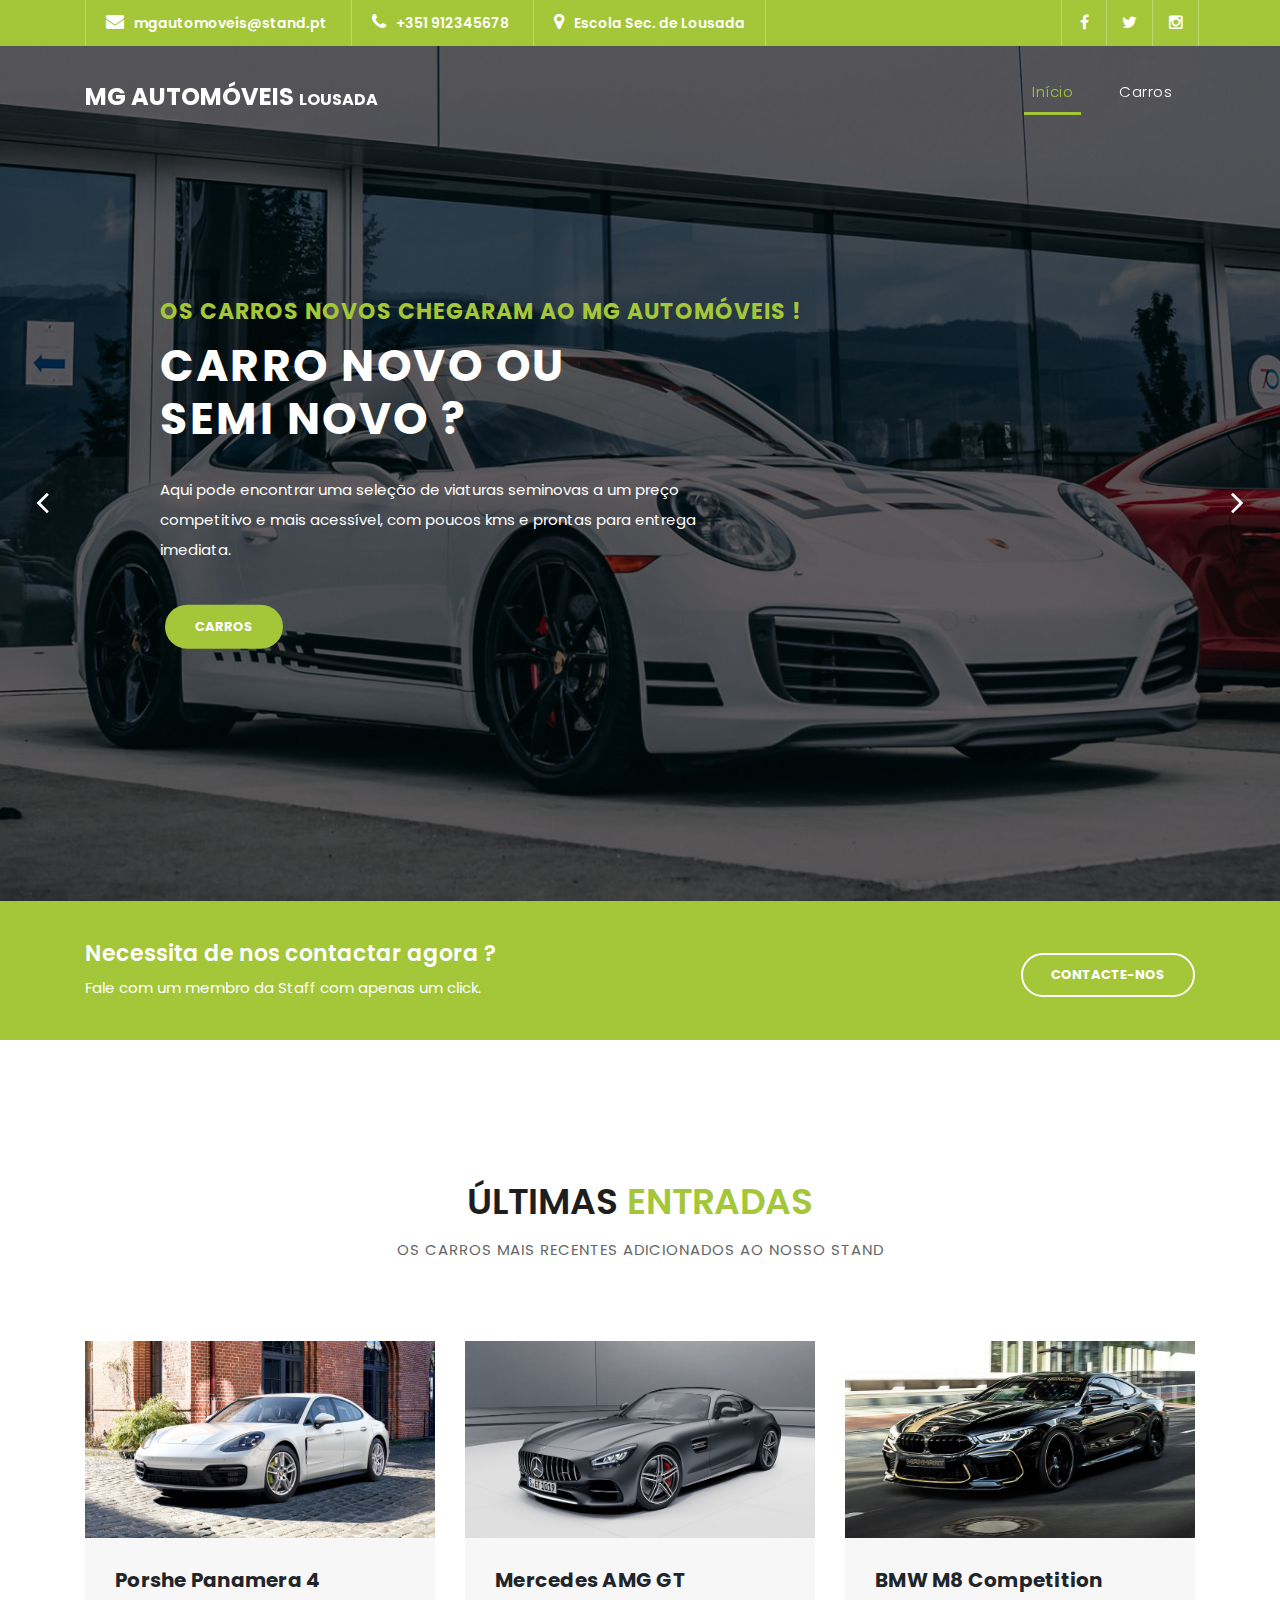
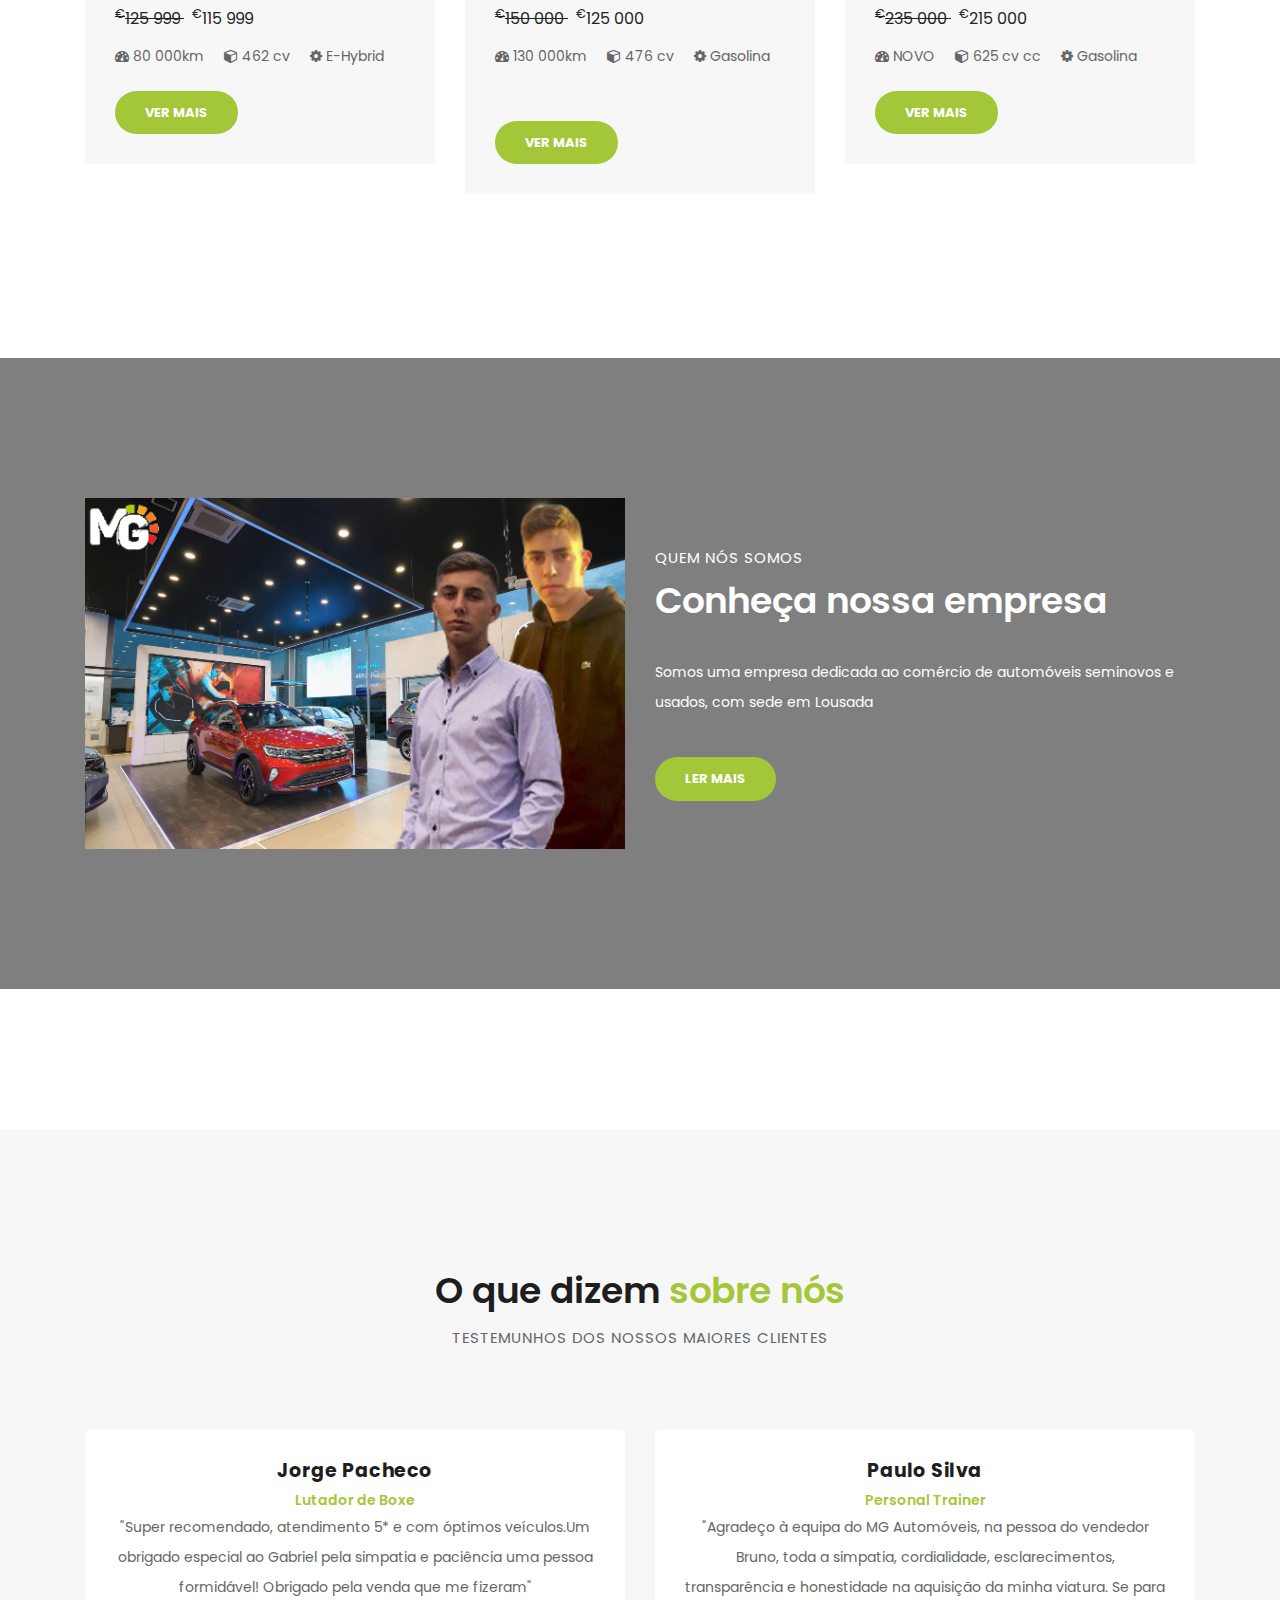
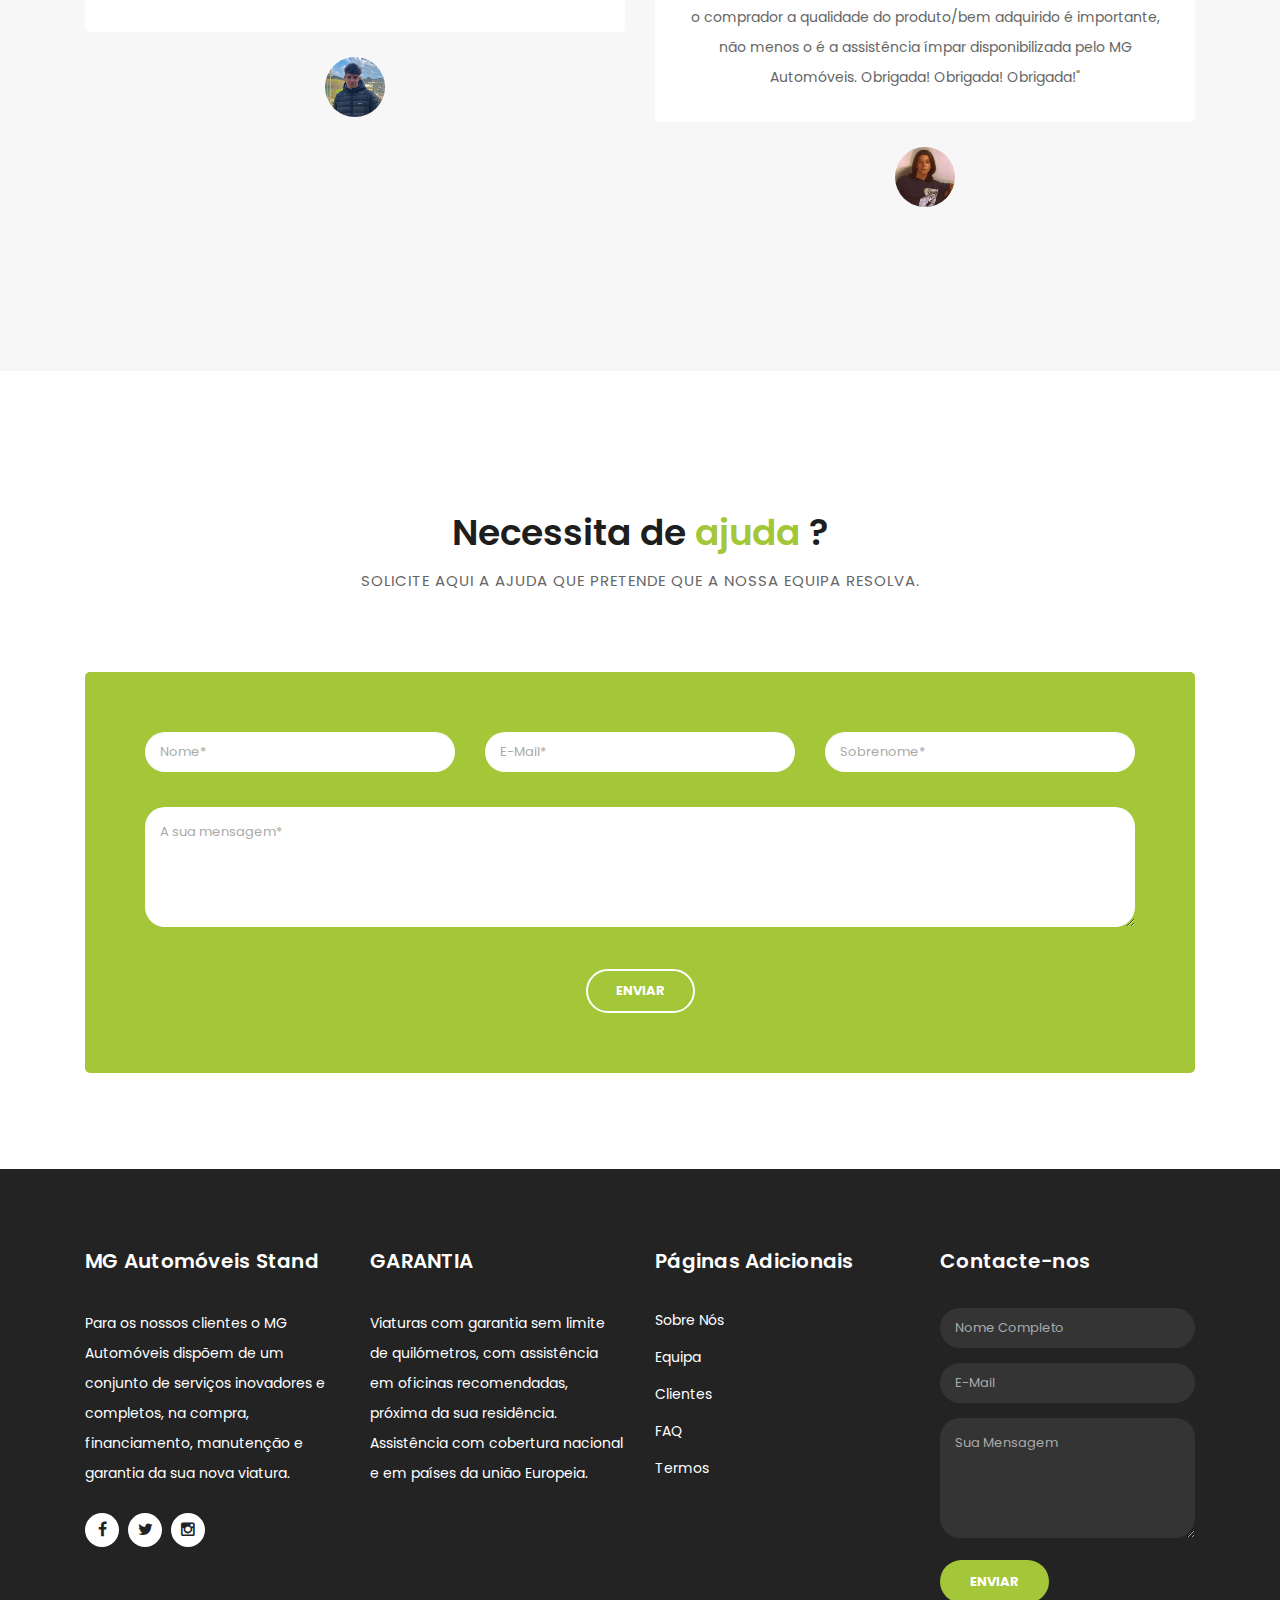
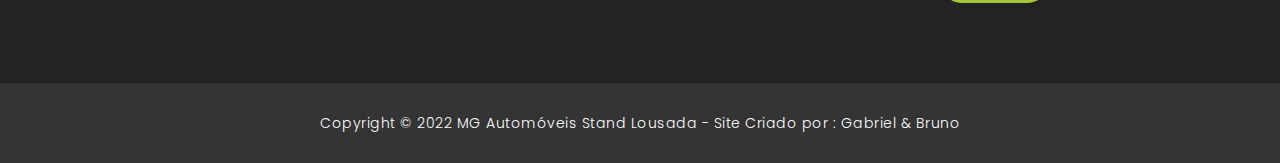
<file: index.html>
<!DOCTYPE html>
<html>

<head>
    <meta charset="utf-8">
    <!-- Pode representar qualquer caracter -->
    <meta name="viewport" content="width=device-width, initial-scale=1">
    <!-- Dá dicas sobre o tamanho inicial do site, device-width para largura e initial-scale = define a relação entre a largura e o tamanho da janela de visualização -->
    <meta name="description" content="Site no ambito da disciplina de AC">
    <!-- Descriçao -->
    <meta name="author" content="Gabriel e Bruno">
    <!-- Autores-->
    <link href="https://fonts.googleapis.com/css?family=Poppins:100,200,30 0,400,500,600,700,800,900&display=swap" rel="stylesheet">

    <title>MG Automóveis - Carros Usados, Carros Baratos, Stand Lousada</title>
    <!-- Titulo -->

    <!-- Bootstrap c CSS -->
    <link href="bibliotecas/bootstrap/css/bootstrap.min.css" rel="stylesheet">

    <!-- Ficheiros CSS -->
    <link rel="stylesheet" href="plugins/css/fontawesome.css">
    <link rel="stylesheet" href="plugins/css/style.css">
    <link rel="stylesheet" href="plugins/css/owl.css">
</head>

<body>
    <!-- Header -->
    <div class="sub-header">
        <div class="container">
            <!-- Alinhamento -->
            <div class="row">
                <!-- Define o nome das linhas e funções -->
                <div class="col-md-8 col-xs-12">
                    <!-- Criar o layout do sub header -->
                    <ul class="left-info">
                        <li><a href="#"><i class="fa fa-envelope"></i>mgautomoveis@stand.pt</a></li>
                        <li><a href="#"><i class="fa fa-phone"></i>+351 912345678</a></li>
                        <li><a href="#"><i class="fa fa-map-marker"></i>Escola Sec. de Lousada</a></li>
                    </ul>
                </div>
                <div class="col-md-4">
                    <ul class="right-icons">
                        <li><a href="#"><i class="fa fa-facebook"></i></a></li>
                        <li><a href="#"><i class="fa fa-twitter"></i></a></li>
                        <li><a href="#"><i class="fa fa-instagram"></i></a></li>
                    </ul>
                </div>
            </div>
        </div>
    </div>

    <!-- Menu do site-->
    <header class="">
        <nav class="navbar navbar-expand-lg">
            <!-- Menu -->
            <div class="container">
                <!-- Alinhamento -->
                <a class="navbar-brand" href="index.html">
                    <h2>MG Automóveis <em> Lousada</em></h2>
                </a>
                <button class="navbar-toggler" type="button" data-toggle="collapse" data-target="#navbarResponsive" aria-controls="navbarResponsive" aria-expanded="false" aria-label="Toggle navigation">
            <span class="navbar-toggler-icon"></span>
          </button>
                <div class="collapse navbar-collapse" id="navbarResponsive">
                    <ul class="navbar-nav ml-auto">
                        <li class="nav-item active">
                            <a class="nav-link" href="index.html">Início
                  <span class="sr-only">(current)</span> <!-- Traço em baixo do Inicio -->
                </a>
                        </li>
                        <li class="nav-item">
                            <!-- Criar o item Carros no menu -->
                            <a class="nav-link" href="carros.html">Carros</a>
                        </li>
                    </ul>
                </div>
            </div>
        </nav>
    </header>

    <!-- CONTEUDO da Pagina -->

    <!-- Capa do site -->
    <div class="main-banner header-text" id="top">
        <div class="Modern-Slider">
            <!-- Primeiro Slide -->
            <div class="item item-1">
                <div class="img-fill">
                    <div class="text-content">
                        <h6>OS CARROS NOVOS CHEGARAM AO MG AUTOMÓVEIS !</h6>
                        <h4>Carro novo ou <br> semi novo ?</h4>
                        <p>Aqui pode encontrar uma seleção de viaturas seminovas a um preço competitivo e mais acessível, com poucos kms e prontas para entrega imediata.</p>
                        <a href="carros.html" class="filled-button">Carros</a>
                    </div>
                </div>
            </div>
            <!-- // FIM -->
            <!-- Segundo Slide -->
            <div class="item item-2">
                <div class="img-fill">
                    <div class="text-content">
                        <h6>A MELHOR GARANTIA PARA O SEU CARRO NOVO !</h6>
                        <h4>PLATINIUM: <br> ATÉ 7 ANOS </h4>
                        <p>Viaturas com garantia sem limite de quilómetros, com assistência em oficinas recomendadas, próxima da sua residência. Assistência com cobertura nacional e em países da união Europeia.?</p>
                        <a href="carros.html" class="filled-button">Sobre Nós</a>
                    </div>
                </div>
            </div>
            <!-- // FIM -->
            <!-- Terceiro Slide -->
            <div class="item item-3">
                <div class="img-fill">
                    <div class="text-content">
                        <h6>TEMOS UMA EQUIPA/STAFF DE EXCELÊNCIA !</h6>
                        <h4>Estamos diponíveis 24/7<br> durante 7 dias por semana</h4>
                        <p>Somos uma empresa dedicada ao comércio de automóveis seminovos e usados, com sede em Lousada.</p>
                        <a href="carros.html" class="filled-button">Contacte-nos</a>
                    </div>
                </div>
            </div>
            <!-- // FIM -->
        </div>
    </div>
    <!-- Fim da Capa do Site -->

    <!-- Inicio de um botao de Suporte -->
    <div class="request-form">
        <div class="container">
            <!-- Alinhamento -->
            <div class="row">
                <!-- Define o nome das linhas e funções -->
                <div class="col-md-8">
                    <h4>Necessita de nos contactar agora ?</h4>
                    <span>Fale com um membro da Staff com apenas um click.</span>
                </div>
                <div class="col-md-4">
                    <a href="#" class="border-button">Contacte-nos</a>
                </div>
            </div>
        </div>
    </div>
    <!-- // FIM -->

    <!-- Inicio de alguns carros á venda -->
    <div class="services">
        <div class="container">
            <div class="row">
                <div class="col-md-12">
                    <div class="section-heading">
                        <h2>ÚLTIMAS <em>ENTRADAS</em></h2>
                        <!-- Titulo -->
                        <span>Os carros mais recentes adicionados ao nosso Stand</span>
                        <!--Sub Titulo -->
                    </div>
                </div>

                <!-- Primeiro Carro-->
                <div class="col-md-4">
                    <div class="service-item">
                        <!-- Definiçoes da imagem -->
                        <img src="plugins/images/porshe.jpg" alt="">
                        <div class="down-content">
                            <h4>Porshe Panamera 4</h4>
                            <div style="margin-bottom:10px;">
                                <span>
                      <del><sup>€</sup>125 999 </del> &nbsp; <sup>€</sup>115 999
                  </span>
                            </div>

                            <p>
                                <i class="fa fa-dashboard"></i> 80 000km &nbsp;&nbsp;&nbsp;
                                <i class="fa fa-cube"></i> 462 cv &nbsp;&nbsp;&nbsp;
                                <i class="fa fa-cog"></i> E-Hybrid &nbsp;&nbsp;&nbsp;
                            </p>
                            <a href="carros.html" class="filled-button">Ver Mais</a>
                        </div>
                    </div>
                    <br>
                </div>
                <!-- // FIM Carro -->

                <!-- Segundo Carro-->
                <div class="col-md-4">
                    <div class="service-item">
                        <!-- Definiçoes da imagem -->
                        <img src="plugins/images/mercedesgt.jpg" alt="">
                        <div class="down-content">
                            <h4>Mercedes AMG GT</h4>
                            <div style="margin-bottom:10px;">
                                <span>
                      <del><sup>€</sup>150 000 </del> &nbsp; <sup>€</sup>125 000
                  </span>
                            </div>

                            <p>
                                <i class="fa fa-dashboard"></i> 130 000km &nbsp;&nbsp;&nbsp;
                                <i class="fa fa-cube"></i> 476 cv &nbsp;&nbsp;&nbsp;
                                <i class="fa fa-cog"></i> Gasolina &nbsp;&nbsp;&nbsp;
                            </p>
                            <a href="carros.html" class="filled-button">Ver Mais</a>
                        </div>
                    </div>
                    <br>
                </div>
                <!-- // FIM Carro -->

                <!-- Terceiro Carro-->
                <div class="col-md-4">
                    <div class="service-item">
                        <!-- Definiçoes da imagem -->
                        <img src="plugins/images/bmwm8.jpg" alt="">
                        <div class="down-content">
                            <h4>BMW M8 Competition</h4>
                            <div style="margin-bottom:10px;">
                                <span>
                      <del><sup>€</sup>235 000 </del> &nbsp; <sup>€</sup>215 000
                  </span>
                            </div>

                            <p>
                                <i class="fa fa-dashboard"></i> NOVO &nbsp;&nbsp;&nbsp;
                                <i class="fa fa-cube"></i> 625 cv cc &nbsp;&nbsp;&nbsp;
                                <i class="fa fa-cog"></i> Gasolina &nbsp;&nbsp;&nbsp;
                            </p>
                            <a href="carros.html" class="filled-button">Ver Mais</a>
                        </div>
                    </div>
                    <br>
                </div>
                <!-- // FIM Carro -->
            </div>
        </div>
    </div>
    <!-- // FIm dos carros-->

    <!-- Inicio de uma faixa de informação -->
    <div class="fun-facts">
        <!-- Inserir um foto de background -->
        <div class="container">
            <div class="more-info-content">
                <div class="row">
                    <div class="col-md-6">
                        <div class="left-image">
                            <img src="plugins/images/empresa.jpg" class="img-fluid" alt="">
                        </div>
                    </div>
                    <div class="col-md-6 align-self-center">
                        <div class="right-content">
                            <span>Quem nós somos</span>
                            <h2>Conheça nossa empresa</em>
                            </h2>
                            <p>Somos uma empresa dedicada ao comércio de automóveis seminovos e usados, com sede em Lousada</p>
                            <a href="carros.html" class="filled-button">Ler Mais</a>
                        </div>
                    </div>
                </div>
            </div>
        </div>
    </div>
    <!-- //FIM -->

    <!-- Incio testemunhas -->
    <div class="testemunhas">
        <div class="container">
            <div class="row">
                <div class="col-md-12">
                    <div class="section-heading">
                        <h2>O que dizem <em>sobre nós</em></h2>
                        <span>TESTEMUNHOS DOS NOSSOS MAIORES CLIENTES</span>
                    </div>
                </div>
                <div class="col-md-12">
                    <div class="owl-testemunhas owl-carousel">
                        <!-- Primeiro Testemunha -->
                        <div class="testemunha-item">
                            <div class="inner-content">
                                <h4>Jorge Pacheco</h4>
                                <span>Lutador de Boxe</span>
                                <p>"Super recomendado, atendimento 5* e com óptimos veículos.Um obrigado especial ao Gabriel pela simpatia e paciência uma pessoa formidável! Obrigado pela venda que me fizeram"</p>
                            </div>
                            <img src="plugins/images/jorgepacheco.jpg" alt="">
                        </div>
                        <!-- Segundo Testemunha -->
                        <div class="testemunha-item">
                            <div class="inner-content">
                                <h4>Paulo Silva</h4>
                                <span>Personal Trainer</span>
                                <p>"Agradeço à equipa do MG Automóveis, na pessoa do vendedor Bruno, toda a simpatia, cordialidade, esclarecimentos, transparência e honestidade na aquisição da minha viatura. Se para o comprador a qualidade do produto/bem
                                    adquirido é importante, não menos o é a assistência ímpar disponibilizada pelo MG Automóveis. Obrigada! Obrigada! Obrigada!"</p>
                            </div>
                            <img src="plugins/images/paulosilva.jpg" alt="">
                        </div>
                        <!-- Terceiro Testemunha -->
                        <div class="testemunha-item">
                            <div class="inner-content">
                                <h4>Rafael Peixoto</h4>
                                <span>Profisão desconhecida</span>
                                <p>"Depois de meia duzia de carros comprados no MG Automóveis e outros tantos noutros stands. Ainda não encontrei atendimento como este . Sempre TOP e IMPECÁVEL."</p>
                            </div>
                            <img src="plugins/images/rafael.jpg" alt="">
                        </div>
                        <!-- Quarto Testemunha -->
                        <div class="testemunha-item">
                            <div class="inner-content">
                                <h4>Nelson Bessa</h4>
                                <span>Arquiteto de obras feitas</span>
                                <p>"Estamos na presença de 1 stand que revela qualidade, diversidade e simpatia."</p>
                            </div>
                            <img src="plugins/images/nelson.jpg" alt="">
                        </div>

                    </div>
                </div>
            </div>
        </div>
    </div>
    <!-- FIM dos Testemunhas-->

    <!-- Inico de Suporte -->
    <div class="suporte-form">
        <div class="container">
            <div class="row">
                <div class="col-md-12">
                    <div class="section-heading">
                        <h2>Necessita de <em>ajuda </em> ?</h2>
                        <span>Solicite aqui a ajuda que pretende que a nossa equipa resolva.</span>
                    </div>
                </div>
                <div class="col-md-12">
                    <div class="ajuda-form">
                        <!-- Clase ja com a tabela criada -->
                        <form id="ajuda" action="" method="post">
                            <!-- Utilizar o Pluginde formulario -->
                            <div class="row">
                                <div class="col-lg-4 col-md-12 col-sm-12">
                                    <fieldset>
                                        <input name="name" type="text" class="form-control" id="name" placeholder="Nome*" required="">
                                    </fieldset>
                                </div>
                                <div class="col-lg-4 col-md-12 col-sm-12">
                                    <fieldset>
                                        <input name="email" type="text" class="form-control" id="email" pattern="[^ @]*@[^ @]*" placeholder="E-Mail*" required="">
                                    </fieldset>
                                </div>
                                <div class="col-lg-4 col-md-12 col-sm-12">
                                    <fieldset>
                                        <input name="subject" type="text" class="form-control" id="subject" placeholder="Sobrenome*" required="">
                                    </fieldset>
                                </div>
                                <div class="col-lg-12">
                                    <fieldset>
                                        <textarea name="message" rows="6" class="form-control" id="message" placeholder="A sua mensagem*" required=""></textarea>
                                    </fieldset>
                                </div>
                                <div class="col-lg-12">
                                    <fieldset>
                                        <button type="submit" id="form-submit" class="border-button">Enviar</button>
                                    </fieldset>
                                </div>
                            </div>
                        </form>
                    </div>
                </div>
            </div>

            <br>
            <br>
            <br>
            <br>
        </div>
    </div>
    <!-- Fim de Suporte -->

    <!-- Rodapé -->
    <footer>
        <div class="container">
            <div class="row">
                <div class="col-md-3 footer-item">
                    <h4>MG Automóveis Stand</h4>
                    <p>Para os nossos clientes o MG Automóveis dispõem de um conjunto de serviços inovadores e completos, na compra, financiamento, manutenção e garantia da sua nova viatura.</p>
                    <ul class="social-icons">
                        <li><a rel="nofollow" href="#" target="_blank"><i class="fa fa-facebook"></i></a></li>
                        <li><a href="#"><i class="fa fa-twitter"></i></a></li>
                        <li><a href="#"><i class="fa fa-instagram"></i></a></li>
                    </ul>
                </div>
                <div class="col-md-3 footer-item">
                    <h4>GARANTIA</h4>
                    <p>Viaturas com garantia sem limite de quilómetros, com assistência em oficinas recomendadas, próxima da sua residência. Assistência com cobertura nacional e em países da união Europeia.</p>
                </div>
                <div class="col-md-3 footer-item">
                    <h4>Páginas Adicionais</h4>
                    <ul class="menu-list">
                        <li><a href="#">Sobre Nós</a></li>
                        <li><a href="#">Equipa</a></li>
                        <li><a href="#">Clientes</a></li>
                        <li><a href="#">FAQ</a></li>
                        <li><a href="#">Termos</a></li>
                    </ul>
                </div>
                <div class="col-md-3 footer-item last-item">
                    <h4>Contacte-nos</h4>
                    <div class="ajuda-form">
                        <form id="ajuda footer-ajuda" action="" method="post">
                            <div class="row">
                                <div class="col-lg-12 col-md-12 col-sm-12">
                                    <fieldset>
                                        <input name="name" type="text" class="form-control" id="name" placeholder="Nome Completo" required="">
                                    </fieldset>
                                </div>
                                <div class="col-lg-12 col-md-12 col-sm-12">
                                    <fieldset>
                                        <input name="email" type="text" class="form-control" id="email" pattern="[^ @]*@[^ @]*" placeholder="E-Mail" required="">
                                    </fieldset>
                                </div>
                                <div class="col-lg-12">
                                    <fieldset>
                                        <textarea name="message" rows="6" class="form-control" id="message" placeholder="Sua Mensagem" required=""></textarea>
                                    </fieldset>
                                </div>
                                <div class="col-lg-12">
                                    <fieldset>
                                        <button type="submit" id="form-submit" class="filled-button">Enviar</button>
                                    </fieldset>
                                </div>
                            </div>
                        </form>
                    </div>
                </div>
            </div>
        </div>
    </footer>

    <div class="sub-footer">
        <div class="container">
            <div class="row">
                <div class="col-md-12">
                    <p>
                        Copyright © 2022 MG Automóveis Stand Lousada - Site Criado por : <a href="https://www.instagram.com/gabrielbessa2004/">Gabriel </a>&<a href="https://www.instagram.com/magalhaes4509/"> Bruno</a>
                    </p>
                </div>
            </div>
        </div>
    </div>

    <!-- Bootstrap JavaScript -->
    <script src="bibliotecas/jquery/jquery.min.js"></script>
    <script src="bibliotecas/bootstrap/js/bootstrap.bundle.min.js"></script>

    <!-- Scripts -->
    <script src="plugins/js/custom.js"></script>
    <script src="plugins/js/owl.js"></script>
    <script src="plugins/js/slick.js"></script>
    <script src="plugins/js/accordions.js"></script>

    <script language="text/Javascript">
        cleared[0] = cleared[1] = cleared[2] = 0;

        function clearField(t) {
            if (!cleared[t.id]) { // função torna estático e global
                cleared[t.id] = 1;
                t.value = ''; // com mais chance de erros de digitação
                t.style.color = '#fff';
            }
        }
    </script>
</body>

</html>
</file>
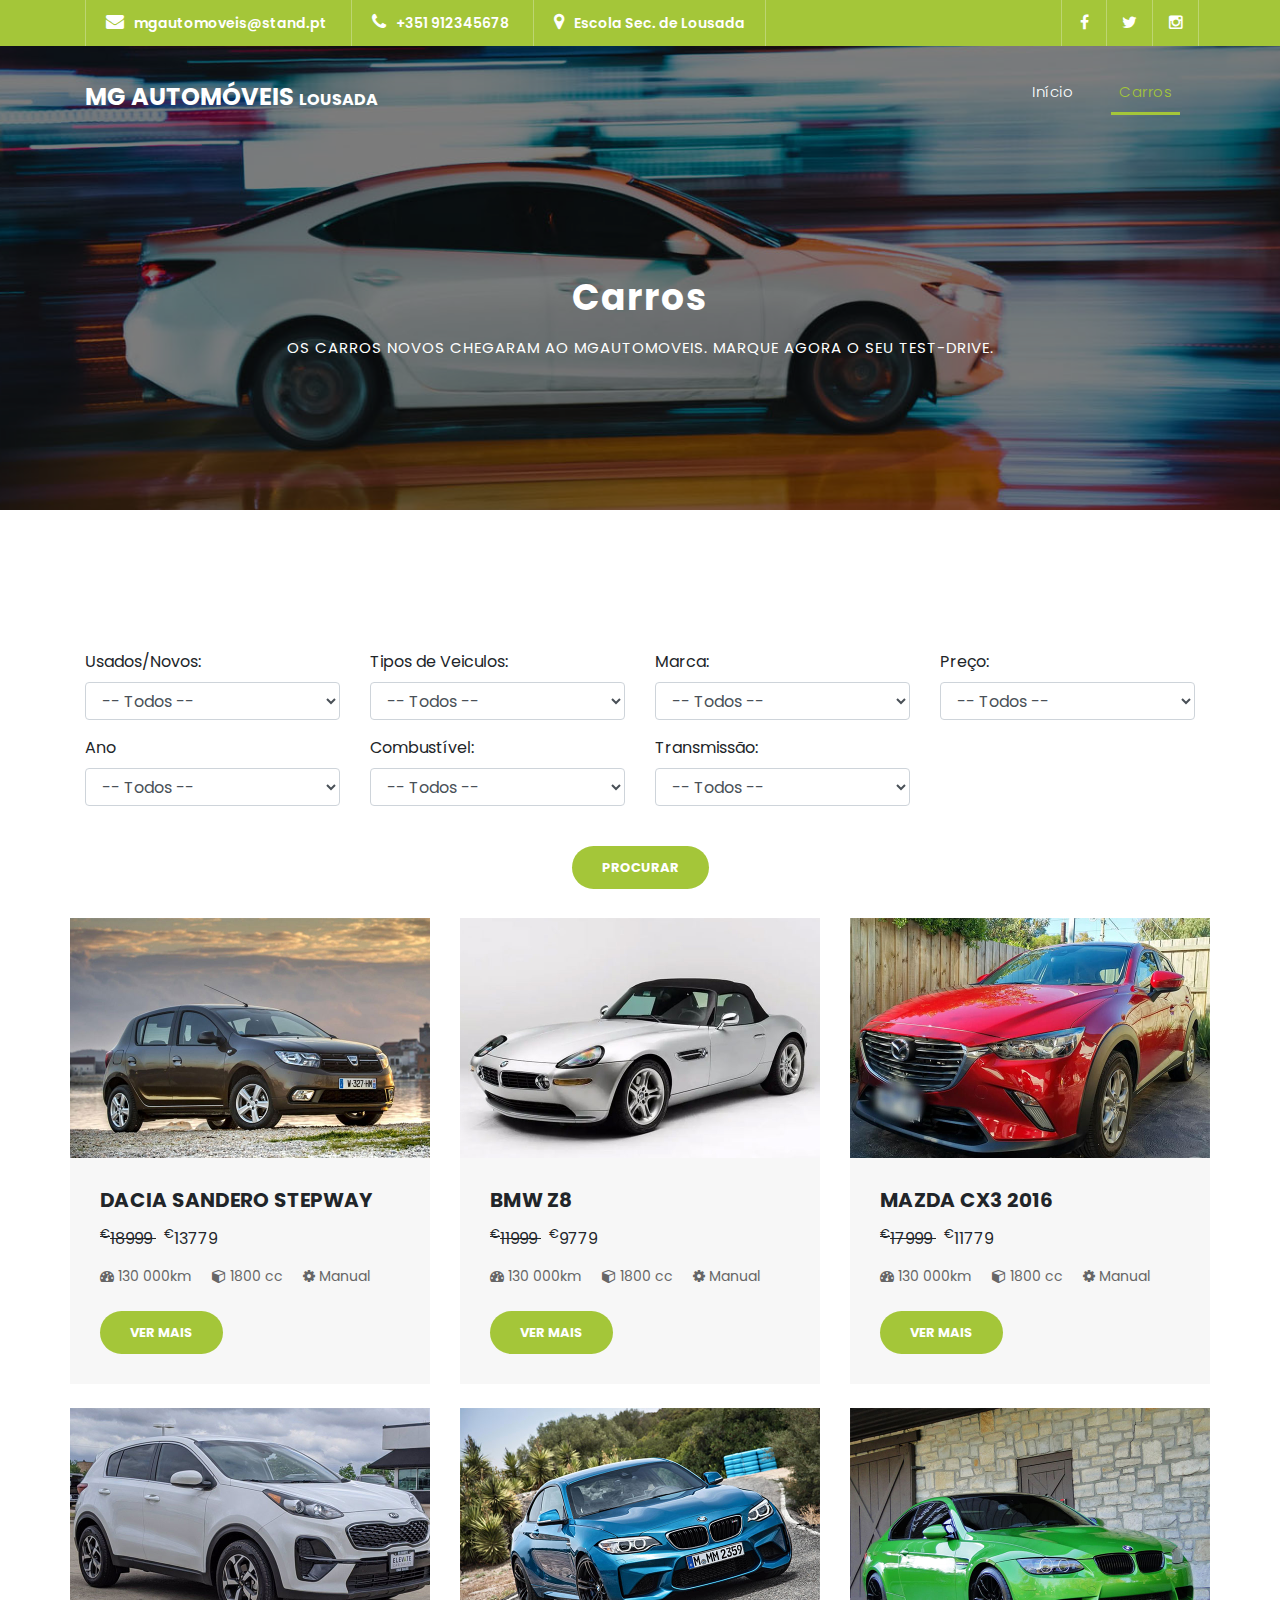
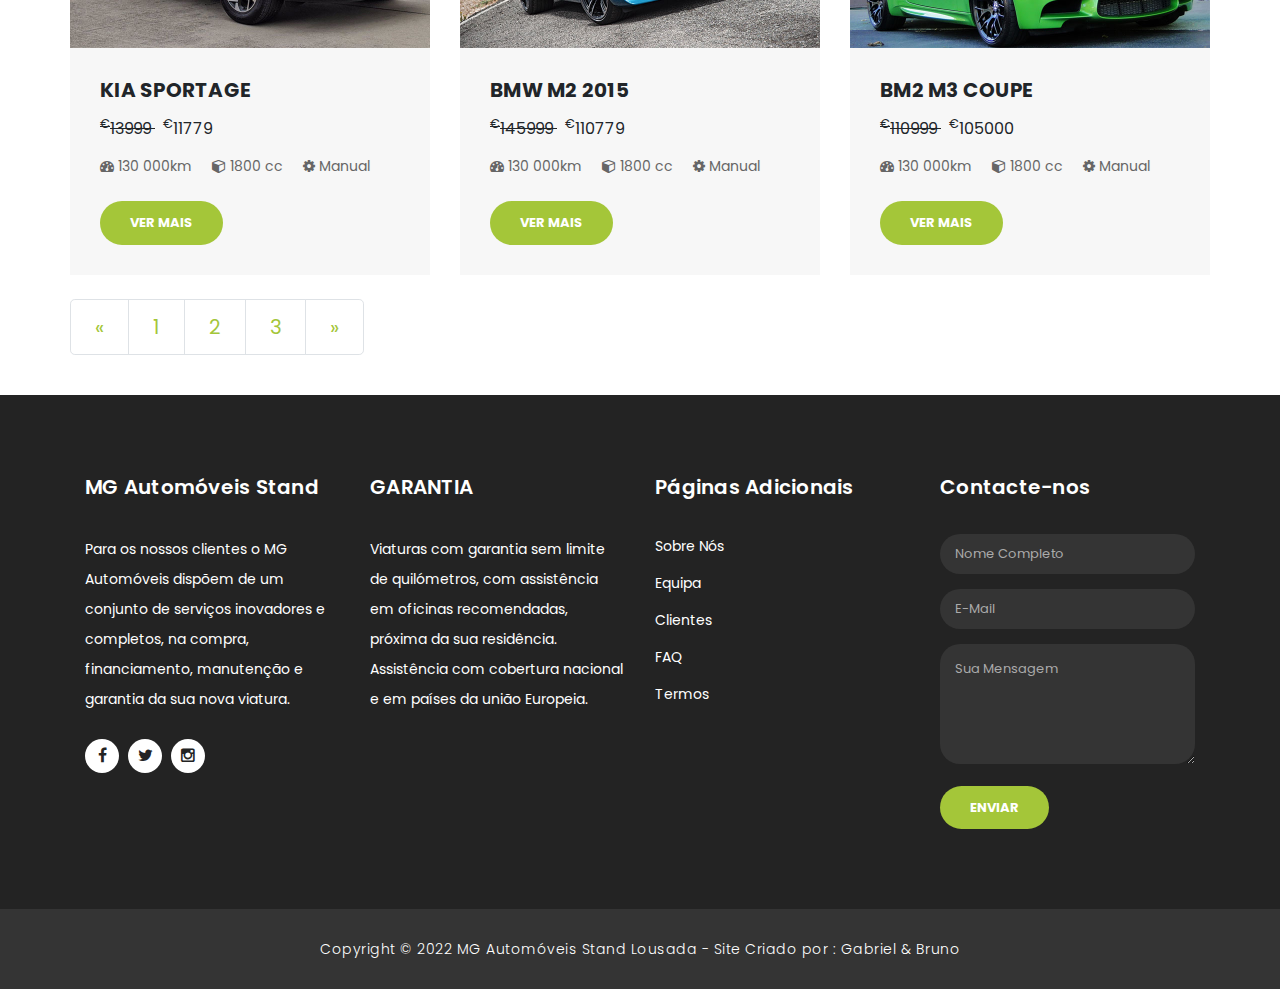
<file: carros.html>
<!DOCTYPE html>
<html>

<head>
    <meta charset="utf-8">
    <!-- Pode representar qualquer caracter -->
    <meta name="viewport" content="width=device-width, initial-scale=1">
    <!-- Dá dicas sobre o tamanho inicial do site, device-width para largura e initial-scale = define a relação entre a largura e o tamanho da janela de visualização -->
    <meta name="description" content="Site no ambito da disciplina de AC">
    <!-- Descriçao -->
    <meta name="author" content="Gabriel e Bruno">
    <!-- Autores-->
    <link href="https://fonts.googleapis.com/css?family=Poppins:100,200,30 0,400,500,600,700,800,900&display=swap" rel="stylesheet">

    <title>MG Automóveis - Carros Usados, Carros Baratos, Stand Lousada</title>
    <!-- Titulo -->

    <!-- Bootstrap c CSS -->
    <link href="bibliotecas/bootstrap/css/bootstrap.min.css" rel="stylesheet">

    <!-- Ficheiros CSS -->
    <link rel="stylesheet" href="plugins/css/fontawesome.css">
    <link rel="stylesheet" href="plugins/css/style.css">
    <link rel="stylesheet" href="plugins/css/owl.css">
</head>

<body>

    <!-- ***** Preloader Inicio ***** -->
    <div id="preloader">
        <div class="jumper">
            <div></div>
            <div></div>
            <div></div>
        </div>
    </div>
    <!-- ***** Preloader Fim ***** -->

    <!-- Header -->
    <div class="sub-header">
        <div class="container">
            <!-- Alinhamento -->
            <div class="row">
                <!-- Define o nome das linhas e funções -->
                <div class="col-md-8 col-xs-12">
                    <!-- Criar o layout do sub header -->
                    <ul class="left-info">
                        <li><a href="#"><i class="fa fa-envelope"></i>mgautomoveis@stand.pt</a></li>
                        <li><a href="#"><i class="fa fa-phone"></i>+351 912345678</a></li>
                        <li><a href="#"><i class="fa fa-map-marker"></i>Escola Sec. de Lousada</a></li>
                    </ul>
                </div>
                <div class="col-md-4">
                    <ul class="right-icons">
                        <li><a href="#"><i class="fa fa-facebook"></i></a></li>
                        <li><a href="#"><i class="fa fa-twitter"></i></a></li>
                        <li><a href="#"><i class="fa fa-instagram"></i></a></li>
                    </ul>
                </div>
            </div>
        </div>
    </div>

    <!-- Menu do site-->
    <header class="">
        <nav class="navbar navbar-expand-lg">
            <!-- Menu -->
            <div class="container">
                <!-- Alinhamento -->
                <a class="navbar-brand" href="index.html">
                    <h2>MG Automóveis <em> Lousada</em></h2>
                </a>
                <button class="navbar-toggler" type="button" data-toggle="collapse" data-target="#navbarResponsive" aria-controls="navbarResponsive" aria-expanded="false" aria-label="Toggle navigation">
          <span class="navbar-toggler-icon"></span>
        </button>
                <div class="collapse navbar-collapse" id="navbarResponsive">
                    <ul class="navbar-nav ml-auto">
                        <li class="nav-item">
                            <a class="nav-link" href="index.html">Início</a>
                        </li>
                        <li class="nav-item active">
                            <!-- Criar o item Carros no menu -->
                            <a class="nav-link" href="#carros">Carros</a>
                            <!-- Traço em baixo  -->
                        </li>
                    </ul>
                </div>
            </div>
        </nav>
    </header>


    <!-- Conteudo da pagina -->
    <div class="page-heading header-text">
        <div class="container">
            <div class="row">
                <div class="col-md-12">
                    <h1>Carros</h1>
                    <span>Os Carros novos chegaram ao MGAutomoveis. Marque agora o seu test-drive.</span>
                </div>
            </div>
        </div>
    </div>

    <div class="services">
        <div class="container">
            <form action="#" id="contact">
                <div class="row">
                    <div class="col-lg-3 col-md-4 col-sm-6 col-xs-12">
                        <div class="form-group">
                            <label>Usados/Novos:</label>

                            <select class="form-control">
                            <option value="">-- Todos --</option>
                            <option value="new">Veiculos Novos</option>
                            <option value="used">Veiculos Usados</option>
                       </select>
                        </div>
                    </div>

                    <div class="col-lg-3 col-md-4 col-sm-6 col-xs-12">
                        <div class="form-group">
                            <label>Tipos de Veiculos:</label>

                            <select class="form-control">
                            <option value="">-- Todos --</option>
                            <option value="">Carros</option>
                            <option value="">Motas</option>
                            <option value="">Comerciais</option>
                            <option value="">Pesados</option>
                       </select>
                        </div>
                    </div>

                    <div class="col-lg-3 col-md-4 col-sm-6 col-xs-12">
                        <div class="form-group">
                            <label>Marca:</label>
                            <select class="form-control">
                            <option value="">-- Todos --</option>
                            <option value="">BMW</option>
                            <option value="">MERCEDES-</option>
                            <option value="">PORSHE</option>
                            <option value="">AUDI</option>
                            <option value="">OPEL</option>
                            <option value="">CITROEN</option>
                       </select>
                        </div>
                    </div>

                    <div class="col-lg-3 col-md-4 col-sm-6 col-xs-12">
                        <div class="form-group">
                            <label>Preço:</label>

                            <select class="form-control">
                                <option value="">-- Todos --</option>
                            <option value="">Abaixo 10.000€</option>
                            <option value="">10.00€ - 25.00€</option>
                            <option value="">25.00€ - 50.00€</option>
                            <option value="">Acima 50.00€</option>
                       </select>
                        </div>
                    </div>

                    <div class="col-lg-3 col-md-4 col-sm-6 col-xs-12">
                        <div class="form-group">
                            <label>Ano</label>

                            <select class="form-control">
                            <option value="">-- Todos --</option>
                            <option value="">2015</option>
                            <option value="">2016</option>
                            <option value="">2017</option>
                            <option value="">2018</option>
                            <option value="">2019</option>
                            <option value="">2020</option>
                            <option value="">2021</option>
                            <option value="">2022</option>
                       </select>
                        </div>
                    </div>

                    <div class="col-lg-3 col-md-4 col-sm-6 col-xs-12">
                        <div class="form-group">
                            <label>Combustível:</label>

                            <select class="form-control">
                            <option value="">-- Todos --</option>
                            <option value="">Gasolina</option>
                            <option value="">Gasoleo</option>
                            <option value="">Eletrico</option>
                       </select>
                        </div>
                    </div>
                    <div class="col-lg-3 col-md-4 col-sm-6 col-xs-12">
                        <div class="form-group">
                            <label>Transmissão:</label>

                            <select class="form-control">
                            <option value="">-- Todos --</option>
                            <option value="">Manual</option>
                            <option value="">Automática</option>
                       </select>
                        </div>
                    </div>

                    <div class="col-sm-4 offset-sm-4">
                        <div class="main-button text-center">
                            <br> <a href="#" class="filled-button">Procurar</a>
                        </div>
                    </div>
                    <br>
                    <br><br><br>
            </form>

            <div class="row">
                <div class="col-md-4">
                    <div class="service-item">
                        <img src="plugins/images/product-1-720x480.jpg" alt="">
                        <div class="down-content">
                            <h4>DACIA SANDERO STEPWAY</h4>
                            <div style="margin-bottom:10px;">
                                <span>
                      <del><sup>€</sup>18999 </del> &nbsp; <sup>€</sup>13779
                  </span>
                            </div>

                            <p>
                                <i class="fa fa-dashboard"></i> 130 000km &nbsp;&nbsp;&nbsp;
                                <i class="fa fa-cube"></i> 1800 cc &nbsp;&nbsp;&nbsp;
                                <i class="fa fa-cog"></i> Manual &nbsp;&nbsp;&nbsp;
                            </p>
                            <a href="#" class="filled-button">Ver Mais</a>
                        </div>
                    </div>

                    <br>
                </div>

                <div class="col-md-4">
                    <div class="service-item">
                        <img src="plugins/images/product-2-720x480.jpg" alt="">
                        <div class="down-content">
                            <h4>BMW Z8</h4>
                            <div style="margin-bottom:10px;">
                                <span>
                      <del><sup>€</sup>11999 </del> &nbsp; <sup>€</sup>9779
                  </span>
                            </div>

                            <p>
                                <i class="fa fa-dashboard"></i> 130 000km &nbsp;&nbsp;&nbsp;
                                <i class="fa fa-cube"></i> 1800 cc &nbsp;&nbsp;&nbsp;
                                <i class="fa fa-cog"></i> Manual &nbsp;&nbsp;&nbsp;
                            </p>
                            <a href="#" class="filled-button">Ver Mais</a>
                        </div>
                    </div>

                    <br>
                </div>

                <div class="col-md-4">
                    <div class="service-item">
                        <img src="plugins/images/product-3-720x480.jpg" alt="">
                        <div class="down-content">
                            <h4>MAZDA CX3 2016</h4>
                            <div style="margin-bottom:10px;">
                                <span>
                      <del><sup>€</sup>17999 </del> &nbsp; <sup>€</sup>11779
                  </span>
                            </div>

                            <p>
                                <i class="fa fa-dashboard"></i> 130 000km &nbsp;&nbsp;&nbsp;
                                <i class="fa fa-cube"></i> 1800 cc &nbsp;&nbsp;&nbsp;
                                <i class="fa fa-cog"></i> Manual &nbsp;&nbsp;&nbsp;
                            </p>
                            <a href="#" class="filled-button">Ver Mais</a>
                        </div>
                    </div>

                    <br>
                </div>

                <div class="col-md-4">
                    <div class="service-item">
                        <img src="plugins/images/product-4-720x480.jpg" alt="">
                        <div class="down-content">
                            <h4>KIA SPORTAGE</h4>
                            <div style="margin-bottom:10px;">
                                <span>
                      <del><sup>€</sup>13999 </del> &nbsp; <sup>€</sup>11779
                  </span>
                            </div>

                            <p>
                                <i class="fa fa-dashboard"></i> 130 000km &nbsp;&nbsp;&nbsp;
                                <i class="fa fa-cube"></i> 1800 cc &nbsp;&nbsp;&nbsp;
                                <i class="fa fa-cog"></i> Manual &nbsp;&nbsp;&nbsp;
                            </p>
                            <a href="#" class="filled-button">Ver Mais</a>
                        </div>
                    </div>

                    <br>
                </div>

                <div class="col-md-4">
                    <div class="service-item">
                        <img src="plugins/images/product-5-720x480.jpg" alt="">
                        <div class="down-content">
                            <h4>BMW M2 2015</h4>
                            <div style="margin-bottom:10px;">
                                <span>
                      <del><sup>€</sup>145999 </del> &nbsp; <sup>€</sup>110779
                  </span>
                            </div>

                            <p>
                                <i class="fa fa-dashboard"></i> 130 000km &nbsp;&nbsp;&nbsp;
                                <i class="fa fa-cube"></i> 1800 cc &nbsp;&nbsp;&nbsp;
                                <i class="fa fa-cog"></i> Manual &nbsp;&nbsp;&nbsp;
                            </p>
                            <a href="#" class="filled-button">Ver Mais</a>
                        </div>
                    </div>

                    <br>
                </div>

                <div class="col-md-4">
                    <div class="service-item">
                        <img src="plugins/images/product-6-720x480.jpg" alt="">
                        <div class="down-content">
                            <h4>BM2 M3 COUPE</h4>
                            <div style="margin-bottom:10px;">
                                <span>
                      <del><sup>€</sup>110999 </del> &nbsp; <sup>€</sup>105000
                  </span>
                            </div>

                            <p>
                                <i class="fa fa-dashboard"></i> 130 000km &nbsp;&nbsp;&nbsp;
                                <i class="fa fa-cube"></i> 1800 cc &nbsp;&nbsp;&nbsp;
                                <i class="fa fa-cog"></i> Manual &nbsp;&nbsp;&nbsp;
                            </p>
                            <a href="#" class="filled-button">Ver Mais</a>
                        </div>
                    </div>

                    <br>
                </div>
            </div>

            <br>
            <br>

            <nav>
                <ul class="pagination pagination-lg justify-content-center">
                    <li class="page-item">
                        <a class="page-link" href="#" aria-label="Anterior">
                            <span aria-hidden="true">«</span>
                            <span class="sr-only">Anterior</span>
                        </a>
                    </li>
                    <li class="page-item"><a class="page-link" href="#">1</a></li>
                    <li class="page-item"><a class="page-link" href="#">2</a></li>
                    <li class="page-item"><a class="page-link" href="#">3</a></li>
                    <li class="page-item">
                        <a class="page-link" href="#" aria-label="Next">
                            <span aria-hidden="true">»</span>
                            <span class="sr-only">Next</span>
                        </a>
                    </li>
                </ul>
            </nav>

            <br>
            <br>
            <br>
            <br>
            </div>
        </div>


        <!-- Rodapé -->
        <footer>
            <div class="container">
                <div class="row">
                    <div class="col-md-3 footer-item">
                        <h4>MG Automóveis Stand</h4>
                        <p>Para os nossos clientes o MG Automóveis dispõem de um conjunto de serviços inovadores e completos, na compra, financiamento, manutenção e garantia da sua nova viatura.</p>
                        <ul class="social-icons">
                            <li><a rel="nofollow" href="#" target="_blank"><i class="fa fa-facebook"></i></a></li>
                            <li><a href="#"><i class="fa fa-twitter"></i></a></li>
                            <li><a href="#"><i class="fa fa-instagram"></i></a></li>
                        </ul>
                    </div>
                    <div class="col-md-3 footer-item">
                        <h4>GARANTIA</h4>
                        <p>Viaturas com garantia sem limite de quilómetros, com assistência em oficinas recomendadas, próxima da sua residência. Assistência com cobertura nacional e em países da união Europeia.</p>
                    </div>
                    <div class="col-md-3 footer-item">
                        <h4>Páginas Adicionais</h4>
                        <ul class="menu-list">
                            <li><a href="#">Sobre Nós</a></li>
                            <li><a href="#">Equipa</a></li>
                            <li><a href="#">Clientes</a></li>
                            <li><a href="#">FAQ</a></li>
                            <li><a href="#">Termos</a></li>
                        </ul>
                    </div>
                    <div class="col-md-3 footer-item last-item">
                        <h4>Contacte-nos</h4>
                        <div class="ajuda-form">
                            <form id="ajuda footer-ajuda" action="" method="post">
                                <div class="row">
                                    <div class="col-lg-12 col-md-12 col-sm-12">
                                        <fieldset>
                                            <input name="name" type="text" class="form-control" id="name" placeholder="Nome Completo" required="">
                                        </fieldset>
                                    </div>
                                    <div class="col-lg-12 col-md-12 col-sm-12">
                                        <fieldset>
                                            <input name="email" type="text" class="form-control" id="email" pattern="[^ @]*@[^ @]*" placeholder="E-Mail" required="">
                                        </fieldset>
                                    </div>
                                    <div class="col-lg-12">
                                        <fieldset>
                                            <textarea name="message" rows="6" class="form-control" id="message" placeholder="Sua Mensagem" required=""></textarea>
                                        </fieldset>
                                    </div>
                                    <div class="col-lg-12">
                                        <fieldset>
                                            <button type="submit" id="form-submit" class="filled-button">Enviar</button>
                                        </fieldset>
                                    </div>
                                </div>
                            </form>
                        </div>
                    </div>
                </div>
            </div>
        </footer>

        <div class="sub-footer">
            <div class="container">
                <div class="row">
                    <div class="col-md-12">
                        <p>
                            Copyright © 2022 MG Automóveis Stand Lousada - Site Criado por : <a href="https://www.instagram.com/gabrielbessa2004/">Gabriel </a>&<a href="https://www.instagram.com/magalhaes4509/"> Bruno</a>
                        </p>
                    </div>
                </div>
            </div>
        </div>

        <!-- Bootstrap core JavaScript -->
        <script src="bibliotecas/jquery/jquery.min.js"></script>
        <script src="bibliotecas/bootstrap/js/bootstrap.bundle.min.js"></script>

        <!-- Additional Scripts -->
        <script src="plugins/js/custom.js"></script>
        <script src="plugins/js/owl.js"></script>
        <script src="plugins/js/slick.js"></script>
        <script src="plugins/js/accordions.js"></script>

        <script language="text/Javascript">
            cleared[0] = cleared[1] = cleared[2] = 0; //set a cleared flag for each field
            function clearField(t) { //declaring the array outside of the
                if (!cleared[t.id]) { // function makes it static and global
                    cleared[t.id] = 1; // you could use true and false, but that's more typing
                    t.value = ''; // with more chance of typos
                    t.style.color = '#fff';
                }
            }
        </script>

</body>

</html>
</file>
<file: plugins/css/style.css>
body {
	font-family: 'Poppins', sans-serif;
	overflow-x: hidden;
	text-rendering: optimizeLegibility;
	-webkit-font-smoothing: antialiased;
	-moz-osx-font-smoothing: grayscale;
  }
  p {
	  margin-bottom: 0px;
	  font-size: 14px;
	  color: #666666;
	  line-height: 30px;
  }
  a {
	  text-decoration: none!important;
  }
  ul {
	  padding: 0;
	  margin: 0;
	  list-style: none;
  }
  
  h1,h2,h3,h4,h5,h6 {
	  margin: 0px;
  }
  
  a.filled-button {
	  background-color: #a4c639;
	  color: #fff;
	  font-size: 13px;
	  text-transform: uppercase;
	  font-weight: 700;
	  padding: 12px 30px;
	  border-radius: 30px;
	  display: inline-block;
	  transition: all 0.3s;
  }
  
  a.filled-button:hover {
	  background-color: #fff;
	  color: #a4c639;
  }
  
  a.border-button {
	  background-color: transparent;
	  color: #fff;
	  border: 2px solid #fff;
	  font-size: 13px;
	  text-transform: uppercase;
	  font-weight: 700;
	  padding: 10px 28px;
	  border-radius: 30px;
	  display: inline-block;
	  transition: all 0.3s;
  }
  
  a.border-button:hover {
	  background-color: #fff;
	  color: #a4c639;
  }
  
  .section-heading {
	  text-align: center;
	  margin-bottom: 80px;
  }
  
  .section-heading h2 {
	  font-size: 36px;
	  font-weight: 600;
	  color: #1e1e1e;
  }
  
  .section-heading em {
	  font-style: normal;
	  color: #a4c639;
  }
  
  .section-heading span {
	  display: block;
	  margin-top: 15px;
	  text-transform: uppercase;
	  font-size: 15px;
	  color: #666;
	  letter-spacing: 1px;
  }
  
  #preloader {
	overflow: hidden;
	background: #a4c639;
	left: 0;
	right: 0;
	top: 0;
	bottom: 0;
	position: fixed;
	z-index: 9999999;
	color: #fff;
  }
  
  #preloader .jumper {
	left: 0;
	top: 0;
	right: 0;
	bottom: 0;
	display: block;
	position: absolute;
	margin: auto;
	width: 50px;
	height: 50px;
  }
  
  #preloader .jumper > div {
	background-color: #fff;
	width: 10px;
	height: 10px;
	border-radius: 100%;
	-webkit-animation-fill-mode: both;
	animation-fill-mode: both;
	position: absolute;
	opacity: 0;
	width: 50px;
	height: 50px;
	-webkit-animation: jumper 1s 0s linear infinite;
	animation: jumper 1s 0s linear infinite;
  }
  
  #preloader .jumper > div:nth-child(2) {
	-webkit-animation-delay: 0.33333s;
	animation-delay: 0.33333s;
  }
  
  #preloader .jumper > div:nth-child(3) {
	-webkit-animation-delay: 0.66666s;
	animation-delay: 0.66666s;
  }
  
  @-webkit-keyframes jumper {
	0% {
	  opacity: 0;
	  -webkit-transform: scale(0);
	  transform: scale(0);
	}
	5% {
	  opacity: 1;
	}
	100% {
	  -webkit-transform: scale(1);
	  transform: scale(1);
	  opacity: 0;
	}
  }
  
  @keyframes jumper {
	0% {
	  opacity: 0;
	  -webkit-transform: scale(0);
	  transform: scale(0);
	}
	5% {
	  opacity: 1;
	}
	100% {
	  opacity: 0;
	}
  }
  
  /* Sub Header Style */
  
  .sub-header {
	  background-color: #a4c639;
	  height: 46px;
	  line-height: 46px;
  }
  
  .sub-header ul li {
	  display: inline-block;
  }
  
  .sub-header ul.left-info li {
	  border-left: 1px solid rgba(250,250,250,0.3);
	  padding: 0px 20px;
  }
  
  .sub-header ul.left-info li:last-child {
	  border-right: 1px solid rgba(250,250,250,0.3);
  }
  
  .sub-header ul.left-info li i {
	  margin-right: 10px;
	  font-size: 18px;
  }
  
  .sub-header ul.left-info li a {
	  color: #fff;
	  font-size: 14px;
	  font-weight: 600;
  }
  
  .sub-header ul.right-icons {
	  float: right;
  }
  
  .sub-header ul.right-icons li {
	  margin-right: -4px;
	  width: 46px;
	  display: inline-block;
	  text-align: center;
	  border-right: 1px solid rgba(250,250,250,0.3);
  }
  
  .sub-header ul.right-icons li:first-child {
	  border-left: 1px solid rgba(250,250,250,0.3);
  }
  
  .sub-header ul.right-icons li a {
	  color: #fff;
	  transition: all 0.3s;
  }
  
  .sub-header ul.right-icons li a:hover {
	  opacity: 0.75;
  }
  
  
  
  /* Header Style */
  header {
	  position: absolute;
	  z-index: 99999;
	  width: 100%;
	  background-color: transparent!important;
	  height: 80px;
	  -webkit-transition: all 0.3s ease-in-out 0s;
	  -moz-transition: all 0.3s ease-in-out 0s;
	  -o-transition: all 0.3s ease-in-out 0s;
	  transition: all 0.3s ease-in-out 0s;
  }
  header .navbar {
	  padding: 20px 0px;
  }
  .background-header .navbar {
	  padding: 10px 0px;
  }
  .background-header {
	  top: 0;
	  position: fixed;
	  background-color: #fff!important;
	  box-shadow: 0px 1px 10px rgba(0,0,0,0.1);
  }
  .background-header .navbar-brand h2 {
	  color: #a4c639!important;
  }
  .background-header .navbar-nav a.nav-link {
	  color: #1e1e1e!important;
  }
  .background-header .navbar-nav .nav-link:hover,
  .background-header .navbar-nav .active>.nav-link,
  .background-header .navbar-nav .nav-link.active,
  .background-header .navbar-nav .nav-link.show,
  .background-header .navbar-nav .show>.nav-link {
	  color: #a4c639!important;
  }
  .navbar .navbar-brand {
	  float: 	left;
	  margin-top: 12px;
	  outline: none;
  }
  .navbar .navbar-brand h2 {
	  color: #fff;
	  text-transform: uppercase;
	  font-size: 24px;
	  font-weight: 700;
	  -webkit-transition: all .3s ease 0s;
	  -moz-transition: all .3s ease 0s;
	  -o-transition: all .3s ease 0s;
	  transition: all .3s ease 0s;
  }
  .navbar .navbar-brand h2 em {
	  font-style: normal;
	  font-size: 16px;
  }
  #navbarResponsive {
	  z-index: 999;
  }
  .navbar-collapse {
	  text-align: center;
  }
  .navbar .navbar-nav .nav-item {
	  margin: 0px 15px;
  }
  .navbar .navbar-nav a.nav-link {
	  text-transform: capitalize;
	  font-size: 15px;
	  font-weight: 300;
	  letter-spacing: 0.5px;
	  color: #fff;
	  transition: all 0.5s;
	  margin-top: 5px;
  }
  .navbar .navbar-nav .nav-link:hover,
  .navbar .navbar-nav .active>.nav-link,
  .navbar .navbar-nav .nav-link.active,
  .navbar .navbar-nav .nav-link.show,
  .navbar .navbar-nav .show>.nav-link {
	  color: #a4c639;
	  border-bottom: 3px solid #a4c639;
  }
  .navbar .navbar-toggler-icon {
	  background-image: none;
  }
  .navbar .navbar-toggler {
	  border-color: #fff;
	  background-color: #fff;	
	  height: 36px;
	  outline: none;
	  border-radius: 0px;
	  position: absolute;
	  right: 30px;
	  top: 20px;
  }
  .navbar .navbar-toggler-icon:after {
	  content: '\f0c9';
	  color: #a4c639;
	  font-size: 18px;
	  line-height: 26px;
	  font-family: 'FontAwesome';
  }
  
  
  
  /* Banner Style */
  
  .img-fill{
	width: 100%;
	display: block;
	overflow: hidden;
	position: relative;
	text-align: center
  }
  .img-fill:before {
	  content: '';
	  z-index: 1;
	  position: absolute;
	  top: 0;
	  left: 0;
	  bottom:0;
	  right: 0;
	  background-color: rgba(0,0,0,.6)
  }
  .Modern-Slider .text-content{
	  z-index: 2;
  }
  
  .img-fill img {
	min-height: 100%;
	min-width: 100%;
	position: relative;
	display: inline-block;
	max-width: none;
  }
  
  *,
  *:before,
  *:after {
	-webkit-box-sizing: border-box;
	box-sizing: border-box;
	-webkit-font-smoothing: antialiased;
	-moz-osx-font-smoothing: grayscale;
  }
  
  .Grid1k {
	padding: 0 15px;
	max-width: 1200px;
	margin: auto;
  }
  
  .blocks-box,
  .slick-slider {
	margin: 0;
	padding: 0!important;
  }
  
  .slick-slide {
	float: left;
	padding: 0;
  }
  
  .Modern-Slider .item .img-fill {
	  background-size: cover;
	  background-position: center center;
	  background-repeat: no-repeat;
	  height:95vh;
  }
  
  .Modern-Slider .item-1 .img-fill {
	  background-image: url(../images/slider-image-1-1920x900.jpg);
  }
  
  .Modern-Slider .item-2 .img-fill {
	  background-image: url(../images/slider-image-2-1920x900.jpg);
  }
  
  .Modern-Slider .item-3 .img-fill {
	  background-image: url(../images/slider-image-3-1920x900.jpg);
  }
  
  .Modern-Slider .NextArrow{
	position:absolute;
	top:50%;
	right:30px;
	border:0 none;
	background-color: transparent;
	text-align:center;
	font-size: 36px;
	font-family: 'FontAwesome';
	color:#FFF;
	z-index:5;
	outline: none;
	cursor: pointer;
  }
  
  .Modern-Slider .NextArrow:before{
	content:'\f105';
  }
  
  .Modern-Slider .PrevArrow {
	position:absolute;
	top:50%;
	left:30px;
	border:0 none;
	background-color: transparent;
	text-align:center;
	font-size: 36px;
	font-family: 'FontAwesome';
	color:#FFF;
	z-index:5;
	outline: none;
	cursor: pointer;
  }
  
  .Modern-Slider .PrevArrow:before{
	content:'\f104';
  }
  
  ul.slick-dots {
	display: none!important;
  }
  
  .Modern-Slider .text-content {
	  text-align: left;
		width: 75%;
		position: absolute;
		top: 50%;
		left: 50%;
		transform: translate(-50%, -50%);
  }
  
  .Modern-Slider .item h6 {
	margin-bottom: 15px;
	font-size: 22px;
	text-transform: uppercase;
	font-weight: 700;
	letter-spacing: 1px;
	color:#a4c639;
	animation:fadeOutRight 1s both;
  }
  
  .Modern-Slider .item h4 {
	margin-bottom: 30px;
	text-transform: uppercase;
	font-size: 44px;
	font-weight: 700;
	letter-spacing: 2.5px;
	color:#FFF;
	overflow:hidden;
	animation:fadeOutLeft 1s both;
  }
  
  .Modern-Slider .item p {
	  max-width: 570px;
	  color: #fff;
	  font-size: 15px;
	  font-weight: 400;
	  line-height: 30px;
	  margin-bottom: 40px;
  }
  
  .Modern-Slider .item a {
	margin: 0 5px;
  }
  
  .Modern-Slider .item.slick-active h6{
	animation:fadeInDown 1s both 1s;
  }
  
  .Modern-Slider .item.slick-active h4{
	animation:fadeInLeft 1s both 1.5s;
  }
  
  .Modern-Slider .item.slick-active{
	animation:Slick-FastSwipeIn 1s both;
  }
  
  .Modern-Slider .buttons {
	position: relative;
  }
  
  .Modern-Slider {background:#000;}
  
  
  /* ==== Slick Slider Css Ruls === */
  .slick-slider{position:relative;display:block;-webkit-user-select:none;-moz-user-select:none;-ms-user-select:none;user-select:none;-webkit-touch-callout:none;-khtml-user-select:none;-ms-touch-action:pan-y;touch-action:pan-y;-webkit-tap-highlight-color:transparent}
  .slick-list{position:relative;display:block;overflow:hidden;margin:0;padding:0}
  .slick-list:focus{outline:none}.slick-list.dragging{cursor:hand}
  .slick-slider .slick-track,.slick-slider .slick-list{-webkit-transform:translate3d(0,0,0);-ms-transform:translate3d(0,0,0);transform:translate3d(0,0,0)}
  .slick-track{position:relative;top:0;left:0;display:block}
  .slick-track:before,.slick-track:after{display:table;content:''}.slick-track:after{clear:both}
  .slick-loading .slick-track{visibility:hidden}
  .slick-slide{display:none;float:left /* If RTL Make This Right */ ;height:100%;min-height:1px}
  .slick-slide.dragging img{pointer-events:none}
  .slick-initialized .slick-slide{display:block}
  .slick-loading .slick-slide{visibility:hidden}
  .slick-vertical .slick-slide{display:block;height:auto;border:1px solid transparent}
  
  
  
  
  /* Request Form */
  
  .request-form {
	  background-color: #a4c639;
	  padding: 40px 0px;
	  color: #fff;
  }
  
  .request-form h4 {
	  font-size: 22px;
	  font-weight: 600;
  }
  
  .request-form span {
	  font-size: 15px;
	  font-weight: 400;
	  display: inline-block;
	  margin-top: 10px;
  }
  
  .request-form a.border-button {
	  margin-top: 12px;
	  float: right;
  }
  
  
  
  
  /* Serviços */
  
  .services {
	  margin-top: 140px;
  }
  
  .service-item img {
	  width: 100%;
	  overflow: hidden;
  }
  
  .service-item .down-content {
	  background-color: #f7f7f7;
	  padding: 30px;
  }
  
  .service-item .down-content h4 {
	  font-size: 20px;
	  font-weight: 700;
	  letter-spacing: 0.25px;
	  margin-bottom: 15px;
  }
  
  .service-item .down-content p {
	  margin-bottom: 20px;
  }
  
  .page-link:hover,
  .page-link {
	  color: #a4c639;
  }
  
  .btn-primary {
	  border-color: #a4c639;
	  background-color: #a4c639;
  }
  
  .btn-primary:hover,
  .btn-primary:focus,
  .btn-primary:active,
  .btn-primary:active:focus{
	  opacity: 0.6;
	  border-color: #a4c639;
	  background-color: #a4c639;
  }
  
  
  /* Imagem Fundo */
  
  .fun-facts {
	  margin-top: 140px;
	  background-image: url(../images/about-fullscreen-image-1-1920x600.jpg);
	  background-position: center center;
	  background-repeat: no-repeat;
	  background-size: cover;
	  background-attachment: fixed;
	  padding: 140px 0px;
	  color: #fff;
	  position: relative;
  }
  
  .fun-facts .container {
	  position: relative;
	  z-index: 2;
  }
  
  .fun-facts:before {
	  content: '';
	  position: absolute;
	  top: 0;
	  left: 0;
	  right: 0;
	  bottom: 0;
	  background-color: rgba(0,0,0,0.5);
	  z-index: 1;
  }
  
  .fun-facts span {
	  text-transform: uppercase;
	  font-size: 15px;
	  color: #fff;
	  letter-spacing: 1px;
	  margin-bottom: 10px;
	  display: block;
  }
  
  .fun-facts h2 {
	  font-size: 36px;
	  font-weight: 600;
	  margin-bottom: 35px;
  }
  
  .fun-facts em {
	  font-style: normal;
	  color: #a4c639;
  }
  
  .fun-facts p {
	  color: #fff;
	  margin-bottom: 40px;
  }
  
  .fun-facts .left-content {
	  margin-right: 45px;
  }
  
  .count-area-content {
	  text-align: center;
	  background-color: rgba(250,250,250,0.1);
	  padding: 25px 30px 35px 30px;
	  margin: 15px 0px;
  }
  
  .count-digit {
	  margin: 5px 0px;
	  color: #a4c639;
	  font-weight: 700;
	  font-size: 36px;
  }
  .count-title {
	  font-size: 20px;
	  font-weight: 600;
	  color: #fff;
	  letter-spacing: 0.5px;
  }
  
  
  
  /* More Info */
  
  .more-info {
	  margin-top: 140px;
  }
  
  .more-info .left-image img {
	  width: 100%;
	  overflow: hidden;
  }
  
  .more-info .more-info-content {
	  background-color: #f7f7f7;
  }
  
  .about-info .more-info-content {
	  background-color: transparent;
  }
  
  .about-info .right-content {
	  padding: 0px!important;
	  margin-right: 30px;
  }
  
  .more-info .right-content {
	  padding: 45px 45px 45px 30px;
  }
  
  .more-info .right-content span {
	  text-transform: uppercase;
	  font-size: 15px;
	  color: #666;
	  letter-spacing: 1px;
	  margin-bottom: 10px;
	  display: block;
  }
  
  .more-info .right-content h2 {
	  font-size: 36px;
	  font-weight: 600;
	  margin-bottom: 35px;
  }
  
  .more-info .right-content em {
	  font-style: normal;
	  color: #a4c639;
  }
  
  .more-info .right-content p {
	  margin-bottom: 30px;
  }
  
  
  /* testemunhas Style */
  
  .about-testemunhas {
	  margin-top: 0px!important;
  }
  
  .testemunhas {
	  margin-top: 140px;
	  background-color: #f7f7f7;
	  padding: 140px 0px;
  }
  .testemunha-item .inner-content {
	  text-align: center;
	  background-color: #fff;	
	  padding: 30px;
	  border-radius: 5px;
  }
  .testemunha-item p {
	  font-size: 14px;
	  font-weight: 400;
  }
  .testemunha-item h4 {
	  font-size: 19px;
	  font-weight: 700;
	  color: #1e1e1e;
	  letter-spacing: 0.5px;
	  margin-bottom: 0px;
  }
  .testemunha-item span {
	  display: inline-block;
	  margin-top: 8px;
	  font-weight: 600;
	  font-size: 14px;
	  color: #a4c639;
  }
  .testemunha-item img {
	  max-width: 60px;
	  border-radius: 50%;
	  margin: 25px auto 0px auto;
  }
  
  
  
  
  /* Call Back Style */
  
  .suporte-services {
	  border-top: 1px solid #eee;
	  padding-top: 140px;
  }
  
  .ajuda-us {
	  background-color: #f7f7f7;
	  padding: 140px 0px;
  }
  
  .ajuda-us .ajuda-form {
	  background-color: transparent!important;
	  padding: 0!important;
  }
  
  .suporte-form {
	  margin-top: 140px;
  }
  
  .suporte-form .ajuda-form {
	  background-color: #a4c639;
	  padding: 60px;
	  border-radius: 5px;
	  text-align: center;
  }
  
  .suporte-form .ajuda-form input {
	  border-radius: 20px;
	  height: 40px;
	  line-height: 40px;
	  display: inline-block;
	  padding: 0px 15px;
	  color: #6a6a6a;
	  font-size: 13px;
	  text-transform: none;
	  box-shadow: none;
	  border: none;
	  margin-bottom: 35px;
  }
  
  .suporte-form .ajuda-form input:focus {
	  outline: none;
	  box-shadow: none;
	  border: none;
  }
  
  .suporte-form .ajuda-form textarea {
	  border-radius: 20px;
	  height: 120px;
	  max-height: 200px;
	  min-height: 120px;
	  display: inline-block;
	  padding: 15px;
	  color: #6a6a6a;
	  font-size: 13px;
	  text-transform: none;
	  box-shadow: none;
	  border: none;
	  margin-bottom: 35px;
  }
  
  .suporte-form .ajuda-form textarea:focus {
	  outline: none;
	  box-shadow: none;
	  border: none;
  }
  
  .suporte-form .ajuda-form ::-webkit-input-placeholder { /* Edge */
	color: #aaa;
  }
  .suporte-form .ajuda-form :-ms-input-placeholder { /* Internet Explorer 10-11 */
	color: #aaa;
  }
  .suporte-form .ajuda-form ::placeholder {
	color: #aaa;
  }
  
  .suporte-form .ajuda-form button.border-button {
	  background-color: transparent;
	  color: #fff;
	  border: 2px solid #fff;
	  font-size: 13px;
	  text-transform: uppercase;
	  font-weight: 700;
	  padding: 10px 28px;
	  border-radius: 30px;
	  display: inline-block;
	  transition: all 0.3s;
	  outline: none;
	  box-shadow: none;
	  text-shadow: none;
	  cursor: pointer;
  }
  
  .suporte-form .ajuda-form button.border-button:hover {
	  background-color: #fff;
	  color: #a4c639;
  }
  
  .ajuda-us .ajuda-form button.filled-button {
	  background-color: #a4c639;
	  color: #fff;
	  border: none;
	  font-size: 13px;
	  text-transform: uppercase;
	  font-weight: 700;
	  padding: 12px 30px;
	  border-radius: 30px;
	  display: inline-block;
	  transition: all 0.3s;
	  outline: none;
	  box-shadow: none;
	  text-shadow: none;
	  cursor: pointer;
  }
  
  .ajuda-us .ajuda-form button.filled-button:hover {
	  background-color: #fff;
	  color: #a4c639;
  }
  
  
  
  /* Partners Style */
  
  .ajuda-partners {
	  margin-top: -8px!important;
  }
  
  .partners {
	  margin-top: 140px;
	  background-color: #f7f7f7;
	  padding: 60px 0px;
  }
  
  .partners .owl-item {
	  text-align: center;
	  cursor: pointer;
  }
  
  .partners .partner-item img {
	  max-width: 156px;
	  margin: auto;
  }
  
  
  
  /* Footer Style */
  
  footer {
	  background-color: #232323;
	  padding: 80px 0px;
	  color: #fff;
  }
  
  footer h4 {
	  color: #fff;
	  font-size: 20px;
	  font-weight: 600;
	  letter-spacing: 0.25px;
	  margin-bottom: 35px;
  }
  footer p {
	  color: #fff;
  }
  
  footer ul.social-icons {
	  margin-top: 25px;
  }
  
  footer ul.social-icons li {
	  display: inline-block;
	  margin-right: 5px;
  }
  
  footer ul.social-icons li:last-child {
	  margin-right: 0px;
  }
  
  footer ul.social-icons li a {
	  width: 34px;
	  height: 34px;
	  display: inline-block;
	  line-height: 34px;
	  text-align: center;
	  background-color: #fff;
	  color: #232323;
	  border-radius: 50%;
	  transition: all 0.3s;
  }
  
  footer ul.social-icons li a:hover {
	  background-color: #a4c639;
  }
  
  footer ul.menu-list li {
	  margin-bottom: 13px;
  }
  
  footer ul.menu-list li:last-child {
	  margin-bottom: 0px;
  }
  
  footer ul.menu-list li a {
	  font-size: 14px;
	  color: #fff;
	  transition: all 0.3s;
  }
  
  footer ul.menu-list li a:hover {
	  color: #a4c639;
  }
  
  footer .ajuda-form input {
	  border-radius: 20px;
	  height: 40px;
	  line-height: 40px;
	  display: inline-block;
	  padding: 0px 15px;
	  color: #aaa!important;
	  background-color: #343434;
	  font-size: 13px;
	  text-transform: none;
	  box-shadow: none;
	  border: none;
	  margin-bottom: 15px;
  }
  
  footer .ajuda-form input:focus {
	  outline: none;
	  box-shadow: none;
	  border: none;
	  background-color: #343434;
  }
  
  footer .ajuda-form textarea {
	  border-radius: 20px;
	  height: 120px;
	  max-height: 200px;
	  min-height: 120px;
	  display: inline-block;
	  padding: 15px;
	  color: #aaa!important;
	  background-color: #343434;
	  font-size: 13px;
	  text-transform: none;
	  box-shadow: none;
	  border: none;
	  margin-bottom: 15px;
  }
  
  footer .ajuda-form textarea:focus {
	  outline: none;
	  box-shadow: none;
	  border: none;
	  background-color: #343434;
  }
  
  footer .ajuda-form ::-webkit-input-placeholder { /* Edge */
	color: #aaa;
  }
  footer .ajuda-form :-ms-input-placeholder { /* Internet Explorer 10-11 */
	color: #aaa;
  }
  footer .ajuda-form ::placeholder {
	color: #aaa;
  }
  
  footer .ajuda-form button.filled-button {
	  background-color: transparent;
	  color: #fff;
	  background-color: #a4c639;
	  border: none;
	  font-size: 13px;
	  text-transform: uppercase;
	  font-weight: 700;
	  padding: 12px 30px;
	  border-radius: 30px;
	  display: inline-block;
	  transition: all 0.3s;
	  outline: none;
	  box-shadow: none;
	  text-shadow: none;
	  cursor: pointer;
  }
  
  footer .ajuda-form button.filled-button:hover {
	  background-color: #fff;
	  color: #a4c639;
  }
  
  
  
  /* Sub-footer Style */
  
  .sub-footer {
	  background-color: #343434;
	  text-align: center;
	  padding: 25px 0px;
  }
  
  .sub-footer p {
	  color: #fff;
	  font-weight: 300;
	  letter-spacing: 0.5px;
  }
  
  .sub-footer a {
	  color: #fff;
  }
  
  
  .page-heading {
	  text-align: center;
	  background-image: url(../images/banner-image-1-1920x500.jpg);
	  background-position: center center;
	  background-repeat: no-repeat;
	  background-size: cover;
	  padding: 230px 0px 150px 0px;
	  color: #fff;
	  position: relative;
  }
  .page-heading .container {
	  position: relative;
	  z-index: 2;
  }
  
  .page-heading:before {
	  content: '';
	  position: absolute;
	  top: 0;
	  left: 0;
	  right: 0;
	  bottom: 0;
	  background-color: rgba(0,0,0,0.5);
	  z-index: 1;
  }
  
  .page-heading h1 {
	  text-transform: capitalize;
	  font-size: 36px;
	  font-weight: 700;
	  letter-spacing: 2px;
	  margin-bottom: 18px;
  }
  
  .page-heading span {
	  font-size: 15px;
	  text-transform: uppercase;
	  letter-spacing: 1px;
	  color: #fff;
	  display: block;
  }
  
  
  /* team */
  
  .team {
	  background-color: #f7f7f7;
	  margin-top: 140px;
	  margin-bottom: -140px;
	  padding: 120px 0px;
  }
  
  .team-item img {
	  width: 100%;
	  overflow: hidden;
  }
  
  .team-item .down-content {
	  background-color: #fff;
	  padding: 30px;
  }
  
  .team-item .down-content h4 {
	  font-size: 20px;
	  font-weight: 700;
	  letter-spacing: 0.25px;
	  margin-bottom: 10px;
  }
  
  .team-item .down-content span {
	  color: #a4c639;
	  font-weight: 600;
	  font-size: 14px;
	  display: block;
	  margin-bottom: 15px;
  }
  
  .team-item .down-content p {
	  margin-bottom: 20px;
  }
  
  
  /* Single Service */
  
  .single-services {
	  margin-top: 140px;
  }
  
  #tabs ul {
	margin: 0;
	padding: 0;
  }
  #tabs ul li {
	margin-bottom: 10px;
	display: inline-block;
	width: 100%;
  }
  #tabs ul li:last-child {
	margin-bottom: 0px;
  }
  #tabs ul li a {
	  text-transform: capitalize;
	  width: 100%;
	  padding: 20px;
	  display: inline-block;
	  background-color: #a4c639;
		font-size: 18px;
		color: #121212;
		letter-spacing: 0.5px;
		font-weight: 700;
		transition: all 0.3s;
  }
  #tabs ul li a i {
	  float: right;
	  margin-top: 5px;
  }
  #tabs ul .ui-tabs-active span {
	background: #faf5b2;
	border: #faf5b2;
	line-height: 90px;
	border-bottom: none;
  }
  #tabs ul .ui-tabs-active a {
	color: #fff;
  }
  #tabs ul .ui-tabs-active span {
	color: #1e1e1e;
  }
  .tabs-content {
	  margin-left: 30px;
	text-align: left;
	display: inline-block;
	transition: all 0.3s;
  }
  .tabs-content img {
	  max-width: 100%;
	  overflow: hidden;
  }
  .tabs-content h4 {
	  font-size: 20px;
	  font-weight: 700;
	  letter-spacing: 0.25px;
	  margin-bottom: 15px;
	  margin-top: 30px;
  }
  .tabs-content h4 a {
	  color: inherit;	
  }
  .tabs-content p {
	font-size: 14px;
	color: #7a7a7a;
	margin-bottom: 0px;
  }
  
  .dropdown-item.active, 
  .dropdown-item:active {
	  background-color: #a4c639;
  }
  
  /* ajuda Information */
  
  .ajuda-information {
	  margin-top: 140px;
  }
  
  .ajuda-information .ajuda-item {
	  padding: 60px 30px;
	  background-color: #f7f7f7;
	  text-align: center;
  }
  
  .ajuda-information .ajuda-item i {
	  color: #a4c639;
	  font-size: 48px;
	  margin-bottom: 40px;
  }
  
  .ajuda-information .ajuda-item h4 {
	  font-size: 20px;
	  font-weight: 700;
	  letter-spacing: 0.25px;
	  margin-bottom: 15px;
  }
  
  .ajuda-information .ajuda-item p {
	  margin-bottom: 20px;
  }
  
  .ajuda-information .ajuda-item a {
	  font-weight: 600;
	  color: #a4c639;
	  font-size: 15px;
  }
  
  
  
  
  /* Responsive Style */
  @media (max-width: 768px) {
	  .sub-header {
		  display: none;
	  }
	  .Modern-Slider .item h6 {
		margin-bottom: 15px;
		font-size: 18px;
	  }
	  .Modern-Slider .item h4 {
		margin-bottom: 25px;
		font-size: 28px;
		line-height: 36px;
		letter-spacing: 1px;
	  }
	  .Modern-Slider .item p {
		  max-width: 570px;
		  line-height: 25px;
		  margin-bottom: 30px;
	  }
	  .Modern-Slider .NextArrow{
		right:5px;
	  }
	  .Modern-Slider .PrevArrow {
		left:5px;
	  }
	  .request-form {
		  text-align: center;
	  }
	  .request-form a.border-button {
		  float: none;
		  margin-top: 30px;
	  }
	  .services .service-item {
		  margin-bottom: 30px;
	  }
	  .fun-facts .left-content {
		  margin-right: 0px;
		  margin-bottom: 30px;
	  }
	  .more-info .right-content  {
		  padding: 30px;
	  }
	  footer {
		  padding: 80px 0px 20px 0px;
	  }
	  footer .footer-item {
		  border-bottom: 1px solid #343434;
		  margin-bottom: 30px;
		  padding-bottom: 30px;
	  }
	  footer .last-item {
		  border-bottom: none;
	  }
	  .about-info .right-content {
		  margin-right: 0px;
		  margin-bottom: 30px;
	  }
	  .team .team-item {
		  margin-bottom: 30px;
	  }
	  .tabs-content {
		  margin-left: 0px;
		  margin-top: 30px;
	  }
	  .ajuda-item {
		  margin-bottom: 30px;
	  }
  }
  
  @media (max-width: 992px) {
	  .navbar .navbar-brand {
		  position: absolute;
		  left: 30px;
		  top: 10px;
	  }
	  .navbar .navbar-brand {
		  width: auto;
	  }
	  .navbar:after {
		  display: none;
	  }
	  #navbarResponsive {
		  z-index: 99999;
		  position: absolute;
		  top: 80px;
		  left: 0;
		  width: 100%;
		  text-align: center;
		  background-color: #fff;
		  box-shadow: 0px 10px 10px rgba(0,0,0,0.1);
	  }
	  .navbar .navbar-nav .nav-item {
		  border-bottom: 1px solid #eee;
	  }
	  .navbar .navbar-nav .nav-item:last-child {
		  border-bottom: none;
	  }
	  .navbar .navbar-nav a.nav-link {
		  padding: 15px 0px;
		  color: #1e1e1e!important;
	  }
	  .navbar .navbar-nav .nav-link:hover,
	  .navbar .navbar-nav .active>.nav-link,
	  .navbar .navbar-nav .nav-link.active,
	  .navbar .navbar-nav .nav-link.show,
	  .navbar .navbar-nav .show>.nav-link {
		  color: #a4c639!important;
		  border-bottom: none!important;
	  }
  }
  
  h5 a { color: #a4c639; } 
  h5 a:hover { color: inherit; }
</file>
